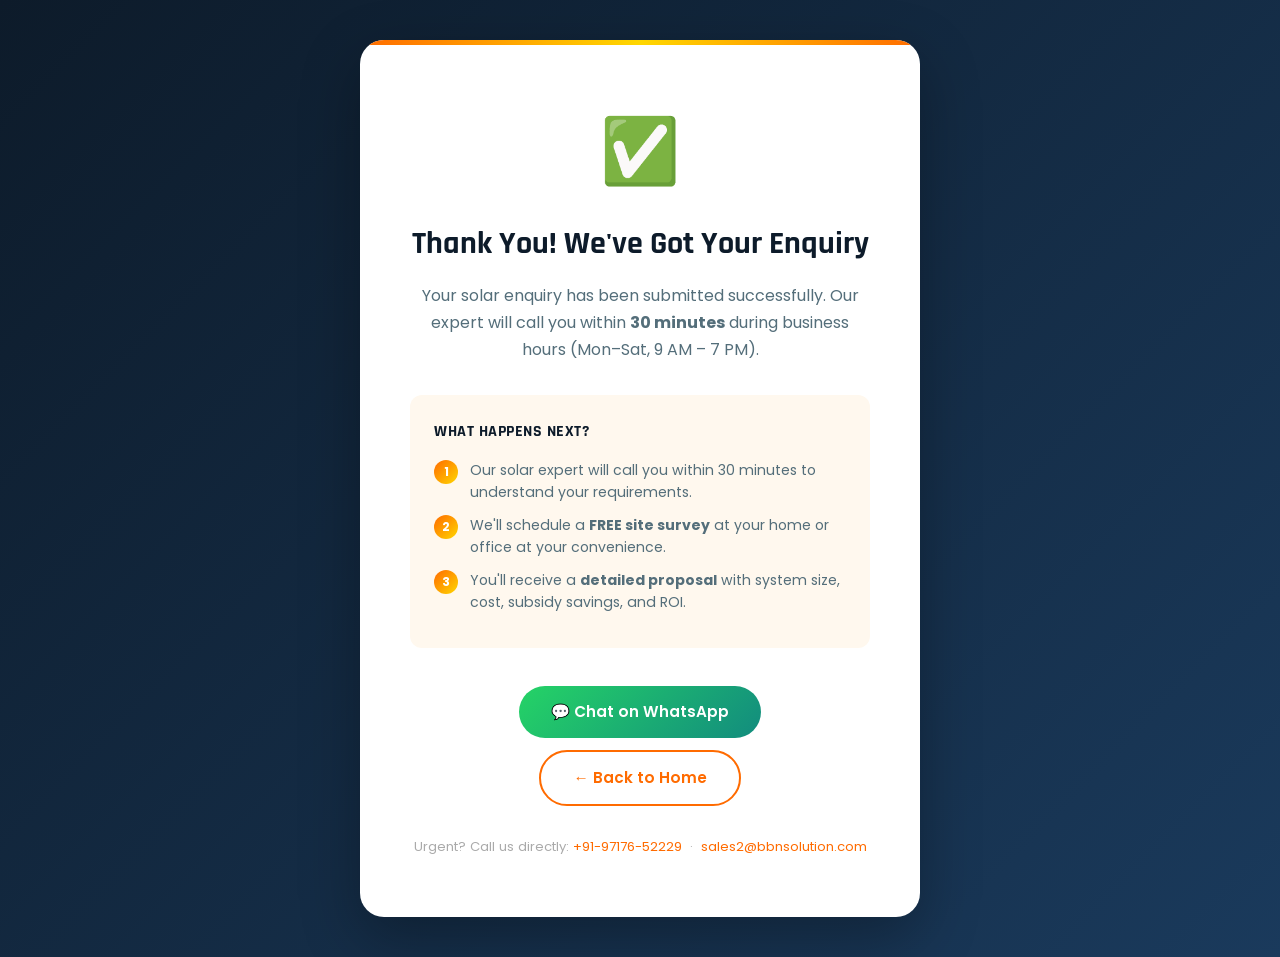
<file: thank-you.html>
<!DOCTYPE html>
<html lang="en">
<head>
  <meta charset="UTF-8" />
  <meta name="viewport" content="width=device-width, initial-scale=1.0" />
  <meta name="robots" content="noindex, nofollow" />
  <title>Thank You — BBN Solutions Solar</title>
  <link rel="icon" href="data:image/svg+xml,<svg xmlns=%22http://www.w3.org/2000/svg%22 viewBox=%220 0 100 100%22><text y=%22.9em%22 font-size=%2290%22>☀️</text></svg>" />
  <link rel="preconnect" href="https://fonts.googleapis.com" />
  <link rel="preconnect" href="https://fonts.gstatic.com" crossorigin />
  <link rel="stylesheet" href="style.css" />
  <style>
    body { min-height: 100vh; display: flex; flex-direction: column; background: linear-gradient(135deg, #0D1B2A 0%, #1a3a5c 100%); }
    .ty-wrap { flex: 1; display: flex; align-items: center; justify-content: center; padding: 40px 20px; }
    .ty-card { background: #fff; border-radius: 24px; padding: 60px 50px; max-width: 560px; width: 100%; text-align: center; box-shadow: 0 20px 60px rgba(0,0,0,0.3); position: relative; overflow: hidden; }
    .ty-card::before { content: ''; position: absolute; top: 0; left: 0; right: 0; height: 5px; background: linear-gradient(90deg, #FF6B00, #FFD700, #FF6B00); }
    .ty-icon { font-size: 4rem; margin-bottom: 16px; display: block; }
    .ty-title { font-family: 'Rajdhani', sans-serif; font-size: 2rem; font-weight: 700; color: #0D1B2A; margin-bottom: 12px; }
    .ty-sub { font-family: 'Poppins', sans-serif; font-size: 1rem; color: #546E7A; line-height: 1.7; margin-bottom: 32px; }
    .ty-steps { background: #FFF8EE; border-radius: 12px; padding: 24px; margin-bottom: 32px; text-align: left; }
    .ty-steps h4 { font-family: 'Rajdhani', sans-serif; font-size: 1rem; font-weight: 700; color: #0D1B2A; margin-bottom: 14px; text-transform: uppercase; letter-spacing: 0.5px; }
    .ty-step { display: flex; align-items: flex-start; gap: 12px; margin-bottom: 10px; font-family: 'Poppins', sans-serif; font-size: 0.88rem; color: #546E7A; }
    .ty-step-num { width: 24px; height: 24px; background: linear-gradient(135deg, #FF6B00, #FFD700); border-radius: 50%; display: flex; align-items: center; justify-content: center; color: #fff; font-size: 0.75rem; font-weight: 700; flex-shrink: 0; margin-top: 1px; }
    .ty-cta { font-family: 'Poppins', sans-serif; }
    .ty-wa { display: inline-flex; align-items: center; gap: 8px; padding: 14px 32px; background: linear-gradient(135deg, #25D366, #128C7E); color: #fff; border-radius: 50px; font-weight: 600; font-size: 0.95rem; text-decoration: none; transition: all 0.3s ease; margin: 6px; }
    .ty-wa:hover { transform: translateY(-2px); box-shadow: 0 6px 20px rgba(37,211,102,0.4); }
    .ty-back { display: inline-flex; align-items: center; gap: 8px; padding: 14px 32px; background: transparent; color: #FF6B00; border: 2px solid #FF6B00; border-radius: 50px; font-weight: 600; font-size: 0.95rem; text-decoration: none; transition: all 0.3s ease; margin: 6px; }
    .ty-back:hover { background: #FF6B00; color: #fff; transform: translateY(-2px); }
    .ty-contact { margin-top: 24px; font-family: 'Poppins', sans-serif; font-size: 0.82rem; color: #aaa; }
    .ty-contact a { color: #FF6B00; text-decoration: none; }
    @media (max-width: 480px) { .ty-card { padding: 40px 24px; } }
  </style>
</head>
<body>

<div class="ty-wrap">
  <div class="ty-card">
    <span class="ty-icon" aria-hidden="true">✅</span>
    <h1 class="ty-title">Thank You! We've Got Your Enquiry</h1>
    <p class="ty-sub">
      Your solar enquiry has been submitted successfully. Our expert will call you within
      <strong>30 minutes</strong> during business hours (Mon–Sat, 9 AM – 7 PM).
    </p>

    <div class="ty-steps">
      <h4>What Happens Next?</h4>
      <div class="ty-step">
        <div class="ty-step-num">1</div>
        <span>Our solar expert will call you within 30 minutes to understand your requirements.</span>
      </div>
      <div class="ty-step">
        <div class="ty-step-num">2</div>
        <span>We'll schedule a <strong>FREE site survey</strong> at your home or office at your convenience.</span>
      </div>
      <div class="ty-step">
        <div class="ty-step-num">3</div>
        <span>You'll receive a <strong>detailed proposal</strong> with system size, cost, subsidy savings, and ROI.</span>
      </div>
    </div>

    <div class="ty-cta">
      <a
        href="https://wa.me/919717652229?text=Hi%20BBN%20Solutions!%20I%20just%20submitted%20a%20solar%20enquiry.%20Please%20guide%20me%20further."
        target="_blank"
        rel="noopener noreferrer"
        class="ty-wa"
      >
        💬 Chat on WhatsApp
      </a>
      <a href="index.html" class="ty-back">← Back to Home</a>
    </div>

    <p class="ty-contact">
      Urgent? Call us directly: <a href="tel:+919717652229">+91-97176-52229</a>
      &nbsp;·&nbsp; <a href="mailto:sales2@bbnsolution.com">sales2@bbnsolution.com</a>
    </p>
  </div>
</div>

</body>
</html>
</file>
<file: style.css>
/* ============================================
   BBN SOLUTIONS - Solar Landing Page Styles
   ============================================ */

/* Google Fonts */
@import url('https://fonts.googleapis.com/css2?family=Poppins:wght@300;400;500;600;700;800;900&family=Rajdhani:wght@400;500;600;700&display=swap');

/* ---- CSS Variables ---- */
:root {
  --primary: #FF6B00;
  --primary-light: #FF8C38;
  --primary-dark: #E05A00;
  --secondary: #FFD700;
  --accent: #F4A200;
  --dark: #0D1B2A;
  --dark-2: #162032;
  --blue: #1565C0;
  --blue-light: #1976D2;
  --text: #2C3E50;
  --text-light: #546E7A;
  --white: #FFFFFF;
  --bg-light: #F8F9FA;
  --bg-solar: #FFF8EE;
  --border: #E0E0E0;
  --success: #4CAF50;
  --shadow: 0 4px 20px rgba(0, 0, 0, 0.12);
  --shadow-lg: 0 10px 40px rgba(0, 0, 0, 0.18);
  --radius: 12px;
  --radius-sm: 8px;
  --transition: all 0.3s ease;
}

/* ---- Reset & Base ---- */
*, *::before, *::after { box-sizing: border-box; margin: 0; padding: 0; }
html { scroll-behavior: smooth; font-size: 16px; }
body {
  font-family: 'Poppins', sans-serif;
  color: var(--text);
  background: var(--white);
  line-height: 1.6;
  overflow-x: hidden;
}
img { max-width: 100%; height: auto; display: block; }
a { text-decoration: none; color: inherit; }
ul { list-style: none; }
section { position: relative; }

/* ---- Utility ---- */
.container { max-width: 1200px; margin: 0 auto; padding: 0 20px; }
.section-pad { padding: 80px 0; }
.section-pad-sm { padding: 60px 0; }
.text-center { text-align: center; }
.text-white { color: var(--white); }
.d-flex { display: flex; }
.align-center { align-items: center; }
.justify-center { justify-content: center; }
.gap-1 { gap: 8px; }
.gap-2 { gap: 16px; }
.gap-3 { gap: 24px; }

/* ---- Buttons ---- */
.btn {
  display: inline-flex;
  align-items: center;
  gap: 8px;
  padding: 14px 32px;
  border-radius: 50px;
  font-family: 'Poppins', sans-serif;
  font-size: 1rem;
  font-weight: 600;
  cursor: pointer;
  border: none;
  transition: var(--transition);
  text-decoration: none;
}
.btn-primary {
  background: linear-gradient(135deg, var(--primary), var(--primary-dark));
  color: var(--white);
  box-shadow: 0 4px 15px rgba(255, 107, 0, 0.4);
}
.btn-primary:hover {
  background: linear-gradient(135deg, var(--primary-light), var(--primary));
  box-shadow: 0 6px 25px rgba(255, 107, 0, 0.5);
  transform: translateY(-2px);
}
.btn-secondary {
  background: transparent;
  color: var(--white);
  border: 2px solid rgba(255,255,255,0.7);
}
.btn-secondary:hover {
  background: rgba(255,255,255,0.1);
  border-color: var(--white);
  transform: translateY(-2px);
}
.btn-outline {
  background: transparent;
  color: var(--primary);
  border: 2px solid var(--primary);
}
.btn-outline:hover {
  background: var(--primary);
  color: var(--white);
}
.btn-lg { padding: 18px 40px; font-size: 1.1rem; }
.btn-full { width: 100%; justify-content: center; }

/* ---- Section Titles ---- */
.section-badge {
  display: inline-block;
  background: linear-gradient(135deg, rgba(255,107,0,0.12), rgba(255,215,0,0.12));
  color: var(--primary);
  border: 1px solid rgba(255,107,0,0.3);
  border-radius: 50px;
  padding: 6px 18px;
  font-size: 0.85rem;
  font-weight: 600;
  letter-spacing: 1px;
  text-transform: uppercase;
  margin-bottom: 14px;
}
.section-title {
  font-family: 'Rajdhani', sans-serif;
  font-size: clamp(1.8rem, 3.5vw, 2.8rem);
  font-weight: 700;
  color: var(--dark);
  line-height: 1.25;
  margin-bottom: 16px;
}
.section-title span { color: var(--primary); }
.section-subtitle {
  font-size: 1.05rem;
  color: var(--text-light);
  max-width: 600px;
  margin: 0 auto 48px;
  line-height: 1.7;
}

/* ---- Top Bar ---- */
.topbar {
  background: var(--dark);
  padding: 10px 0;
  font-size: 0.85rem;
  color: rgba(255,255,255,0.8);
}
.topbar .container {
  display: flex;
  justify-content: space-between;
  align-items: center;
  flex-wrap: wrap;
  gap: 8px;
}
.topbar-left, .topbar-right {
  display: flex;
  align-items: center;
  gap: 20px;
}
.topbar a { color: rgba(255,255,255,0.8); transition: var(--transition); }
.topbar a:hover { color: var(--secondary); }
.topbar .icon { font-size: 0.9rem; }

/* ---- Navbar ---- */
.navbar {
  position: sticky;
  top: 0;
  z-index: 1000;
  background: var(--white);
  box-shadow: 0 2px 20px rgba(0,0,0,0.1);
  transition: var(--transition);
}
.navbar.scrolled { box-shadow: 0 4px 30px rgba(0,0,0,0.15); }
.nav-inner {
  display: flex;
  align-items: center;
  justify-content: space-between;
  padding: 14px 0;
  gap: 20px;
}
.logo {
  display: flex;
  align-items: center;
  gap: 12px;
  flex-shrink: 0;
}
.logo-icon {
  width: 44px;
  height: 44px;
  background: linear-gradient(135deg, var(--primary), var(--secondary));
  border-radius: 10px;
  display: flex;
  align-items: center;
  justify-content: center;
  font-size: 1.4rem;
}
.logo-text { line-height: 1.1; }
.logo-text strong {
  display: block;
  font-family: 'Rajdhani', sans-serif;
  font-size: 1.3rem;
  font-weight: 700;
  color: var(--dark);
  letter-spacing: 1px;
}
.logo-text small {
  font-size: 0.7rem;
  color: var(--primary);
  font-weight: 600;
  letter-spacing: 1.5px;
  text-transform: uppercase;
}
.nav-links {
  display: flex;
  align-items: center;
  gap: 28px;
}
.nav-links a {
  font-size: 0.95rem;
  font-weight: 500;
  color: var(--text);
  transition: var(--transition);
  position: relative;
}
.nav-links a::after {
  content: '';
  position: absolute;
  bottom: -4px;
  left: 0;
  width: 0;
  height: 2px;
  background: var(--primary);
  transition: var(--transition);
}
.nav-links a:hover { color: var(--primary); }
.nav-links a:hover::after { width: 100%; }
.nav-cta { display: flex; align-items: center; gap: 12px; }
.nav-phone {
  display: flex;
  align-items: center;
  gap: 6px;
  color: var(--primary);
  font-weight: 600;
  font-size: 1rem;
}
.hamburger {
  display: none;
  flex-direction: column;
  gap: 5px;
  cursor: pointer;
  padding: 4px;
}
.hamburger span {
  display: block;
  width: 26px;
  height: 2.5px;
  background: var(--dark);
  border-radius: 2px;
  transition: var(--transition);
}
.hamburger.active span:nth-child(1) { transform: translateY(7.5px) rotate(45deg); }
.hamburger.active span:nth-child(2) { opacity: 0; }
.hamburger.active span:nth-child(3) { transform: translateY(-7.5px) rotate(-45deg); }

/* ---- Hero ---- */
.hero {
  min-height: 92vh;
  background: linear-gradient(135deg, var(--dark) 0%, var(--dark-2) 40%, #1a3a5c 100%);
  display: flex;
  align-items: center;
  overflow: hidden;
}
.hero::before {
  content: '';
  position: absolute;
  inset: 0;
  background: url("data:image/svg+xml,%3Csvg xmlns='http://www.w3.org/2000/svg' width='60' height='60' viewBox='0 0 60 60'%3E%3Cg fill='none' stroke='rgba(255,107,0,0.06)' stroke-width='1'%3E%3Cpath d='M30 0L0 30l30 30 30-30z'/%3E%3C/g%3E%3C/svg%3E") repeat;
}
.hero-grid { display: grid; grid-template-columns: 1fr 1fr; gap: 60px; align-items: center; position: relative; z-index: 1; padding: 80px 0 60px; }
.hero-badge {
  display: inline-flex;
  align-items: center;
  gap: 8px;
  background: rgba(255,215,0,0.12);
  border: 1px solid rgba(255,215,0,0.3);
  color: var(--secondary);
  border-radius: 50px;
  padding: 8px 18px;
  font-size: 0.85rem;
  font-weight: 600;
  margin-bottom: 20px;
  letter-spacing: 0.5px;
}
.hero-badge .pulse {
  width: 8px; height: 8px;
  background: var(--secondary);
  border-radius: 50%;
  animation: pulse 2s infinite;
}
@keyframes pulse {
  0%, 100% { opacity: 1; transform: scale(1); }
  50% { opacity: 0.5; transform: scale(1.3); }
}
.hero-title {
  font-family: 'Rajdhani', sans-serif;
  font-size: clamp(2.2rem, 4.5vw, 3.8rem);
  font-weight: 700;
  color: var(--white);
  line-height: 1.15;
  margin-bottom: 20px;
}
.hero-title .highlight {
  background: linear-gradient(135deg, var(--primary), var(--secondary));
  -webkit-background-clip: text;
  -webkit-text-fill-color: transparent;
  background-clip: text;
}
.hero-desc {
  font-size: 1.05rem;
  color: rgba(255,255,255,0.75);
  margin-bottom: 32px;
  line-height: 1.8;
}
.hero-stats {
  display: flex;
  gap: 32px;
  margin-bottom: 36px;
  flex-wrap: wrap;
}
.hero-stat { text-align: center; }
.hero-stat strong {
  display: block;
  font-family: 'Rajdhani', sans-serif;
  font-size: 2rem;
  font-weight: 700;
  color: var(--secondary);
  line-height: 1;
}
.hero-stat span { font-size: 0.8rem; color: rgba(255,255,255,0.6); text-transform: uppercase; letter-spacing: 1px; }
.hero-divider { width: 1px; background: rgba(255,255,255,0.15); align-self: stretch; }
.hero-actions { display: flex; gap: 16px; flex-wrap: wrap; }
.hero-trust { margin-top: 40px; display: flex; align-items: center; gap: 12px; flex-wrap: wrap; }
.trust-item { display: flex; align-items: center; gap: 6px; font-size: 0.85rem; color: rgba(255,255,255,0.6); }
.trust-item svg { width: 16px; height: 16px; fill: var(--success); }

/* Hero Right - Form Card */
.hero-form-card {
  background: var(--white);
  border-radius: 20px;
  padding: 40px;
  box-shadow: 0 20px 60px rgba(0,0,0,0.3);
  position: relative;
}
.hero-form-card::before {
  content: '';
  position: absolute;
  top: 0; left: 0; right: 0;
  height: 4px;
  background: linear-gradient(90deg, var(--primary), var(--secondary));
  border-radius: 20px 20px 0 0;
}
.form-card-title {
  font-family: 'Rajdhani', sans-serif;
  font-size: 1.5rem;
  font-weight: 700;
  color: var(--dark);
  margin-bottom: 6px;
}
.form-card-subtitle { font-size: 0.9rem; color: var(--text-light); margin-bottom: 24px; }
.form-offer {
  background: linear-gradient(135deg, rgba(255,107,0,0.08), rgba(255,215,0,0.08));
  border: 1px solid rgba(255,107,0,0.2);
  border-radius: var(--radius-sm);
  padding: 10px 16px;
  margin-bottom: 20px;
  font-size: 0.85rem;
  color: var(--primary-dark);
  font-weight: 500;
  display: flex;
  align-items: center;
  gap: 8px;
}

/* ---- Forms ---- */
.form-group { margin-bottom: 16px; }
.form-label {
  display: block;
  font-size: 0.85rem;
  font-weight: 600;
  color: var(--text);
  margin-bottom: 6px;
}
.form-label span { color: var(--primary); }
.form-control {
  width: 100%;
  padding: 12px 16px;
  border: 1.5px solid var(--border);
  border-radius: var(--radius-sm);
  font-family: 'Poppins', sans-serif;
  font-size: 0.9rem;
  color: var(--text);
  background: var(--white);
  transition: var(--transition);
  outline: none;
}
.form-control:focus {
  border-color: var(--primary);
  box-shadow: 0 0 0 3px rgba(255,107,0,0.1);
}
.form-control::placeholder { color: #aaa; }
select.form-control { cursor: pointer; appearance: none; background-image: url("data:image/svg+xml,%3Csvg xmlns='http://www.w3.org/2000/svg' width='14' height='8' viewBox='0 0 14 8'%3E%3Cpath d='M1 1l6 6 6-6' stroke='%23FF6B00' stroke-width='1.5' fill='none' stroke-linecap='round'/%3E%3C/svg%3E"); background-repeat: no-repeat; background-position: right 14px center; padding-right: 40px; }
textarea.form-control { resize: vertical; min-height: 80px; }
.form-row { display: grid; grid-template-columns: 1fr 1fr; gap: 12px; }
.form-note { font-size: 0.78rem; color: var(--text-light); text-align: center; margin-top: 10px; }
.form-note a { color: var(--primary); }

/* ---- Stats Bar ---- */
.stats-bar {
  background: linear-gradient(135deg, var(--primary), var(--accent));
  padding: 28px 0;
}
.stats-grid {
  display: grid;
  grid-template-columns: repeat(4, 1fr);
  gap: 20px;
  text-align: center;
}
.stat-item { color: var(--white); }
.stat-number {
  font-family: 'Rajdhani', sans-serif;
  font-size: 2.4rem;
  font-weight: 700;
  line-height: 1;
  margin-bottom: 4px;
}
.stat-label { font-size: 0.85rem; opacity: 0.85; font-weight: 500; }

/* ---- Services ---- */
.services { background: var(--bg-light); }
.services-grid { display: grid; grid-template-columns: repeat(3, 1fr); gap: 28px; }
.service-card {
  background: var(--white);
  border-radius: var(--radius);
  padding: 36px 28px;
  box-shadow: var(--shadow);
  transition: var(--transition);
  border: 1px solid transparent;
  position: relative;
  overflow: hidden;
}
.service-card::after {
  content: '';
  position: absolute;
  bottom: 0; left: 0; right: 0;
  height: 3px;
  background: linear-gradient(90deg, var(--primary), var(--secondary));
  transform: scaleX(0);
  transition: var(--transition);
}
.service-card:hover {
  transform: translateY(-6px);
  box-shadow: var(--shadow-lg);
  border-color: rgba(255,107,0,0.15);
}
.service-card:hover::after { transform: scaleX(1); }
.service-icon {
  width: 64px; height: 64px;
  background: linear-gradient(135deg, rgba(255,107,0,0.1), rgba(255,215,0,0.1));
  border-radius: 16px;
  display: flex;
  align-items: center;
  justify-content: center;
  font-size: 2rem;
  margin-bottom: 20px;
  transition: var(--transition);
}
.service-card:hover .service-icon {
  background: linear-gradient(135deg, var(--primary), var(--secondary));
  transform: rotate(5deg) scale(1.05);
}
.service-card h3 {
  font-family: 'Rajdhani', sans-serif;
  font-size: 1.3rem;
  font-weight: 700;
  color: var(--dark);
  margin-bottom: 10px;
}
.service-card p { font-size: 0.9rem; color: var(--text-light); line-height: 1.7; margin-bottom: 16px; }
.service-features { margin-top: 16px; }
.service-features li {
  display: flex;
  align-items: center;
  gap: 8px;
  font-size: 0.85rem;
  color: var(--text-light);
  padding: 4px 0;
}
.service-features li::before {
  content: '✓';
  color: var(--success);
  font-weight: 700;
  font-size: 0.9rem;
}

/* ---- Why Choose ---- */
.why-choose { background: var(--dark); }
.why-grid { display: grid; grid-template-columns: 1fr 1fr; gap: 64px; align-items: center; }
.why-content .section-title { color: var(--white); }
.why-content .section-badge { background: rgba(255,107,0,0.15); border-color: rgba(255,107,0,0.3); }
.why-content p { color: rgba(255,255,255,0.7); font-size: 1rem; line-height: 1.8; margin-bottom: 32px; }
.why-list { display: flex; flex-direction: column; gap: 20px; }
.why-item {
  display: flex;
  gap: 16px;
  align-items: flex-start;
}
.why-num {
  width: 44px; height: 44px;
  background: linear-gradient(135deg, var(--primary), var(--accent));
  border-radius: 10px;
  display: flex;
  align-items: center;
  justify-content: center;
  font-family: 'Rajdhani', sans-serif;
  font-size: 1.1rem;
  font-weight: 700;
  color: var(--white);
  flex-shrink: 0;
}
.why-text h4 { font-size: 1rem; font-weight: 600; color: var(--white); margin-bottom: 4px; }
.why-text p { font-size: 0.88rem; color: rgba(255,255,255,0.6); margin: 0; line-height: 1.6; }

/* Solar Visual */
.solar-visual {
  position: relative;
  display: flex;
  align-items: center;
  justify-content: center;
}
.solar-circle {
  width: 340px; height: 340px;
  border-radius: 50%;
  background: radial-gradient(circle at 40% 40%, rgba(255,215,0,0.15), rgba(255,107,0,0.05));
  border: 1px solid rgba(255,107,0,0.2);
  display: flex;
  align-items: center;
  justify-content: center;
  position: relative;
}
.solar-circle::before {
  content: '';
  position: absolute;
  inset: 20px;
  border-radius: 50%;
  border: 1px dashed rgba(255,215,0,0.25);
  animation: spin 30s linear infinite;
}
@keyframes spin { from { transform: rotate(0deg); } to { transform: rotate(360deg); } }
.solar-inner {
  width: 200px; height: 200px;
  background: linear-gradient(135deg, var(--primary), var(--secondary));
  border-radius: 24px;
  display: flex;
  flex-direction: column;
  align-items: center;
  justify-content: center;
  gap: 8px;
  box-shadow: 0 0 60px rgba(255,107,0,0.3);
  font-size: 4rem;
}
.solar-inner span { font-family: 'Rajdhani', sans-serif; font-size: 1rem; font-weight: 700; color: var(--white); letter-spacing: 1px; }
.solar-badges {
  position: absolute;
  top: 0; right: -20px;
  display: flex;
  flex-direction: column;
  gap: 12px;
}
.sol-badge {
  background: var(--dark-2);
  border: 1px solid rgba(255,107,0,0.3);
  border-radius: 10px;
  padding: 10px 14px;
  font-size: 0.8rem;
  color: var(--white);
  display: flex;
  align-items: center;
  gap: 8px;
}
.sol-badge .dot {
  width: 8px; height: 8px;
  border-radius: 50%;
  background: var(--success);
}

/* ---- How It Works ---- */
.how-it-works { background: var(--bg-solar); }
.steps-grid { display: grid; grid-template-columns: repeat(4, 1fr); gap: 24px; position: relative; }
.steps-grid::before {
  content: '';
  position: absolute;
  top: 40px; left: 10%; right: 10%;
  height: 2px;
  background: linear-gradient(90deg, var(--primary), var(--secondary), var(--primary));
  z-index: 0;
}
.step-card {
  background: var(--white);
  border-radius: var(--radius);
  padding: 28px 24px;
  text-align: center;
  box-shadow: var(--shadow);
  position: relative;
  z-index: 1;
  transition: var(--transition);
}
.step-card:hover { transform: translateY(-4px); box-shadow: var(--shadow-lg); }
.step-num {
  width: 56px; height: 56px;
  background: linear-gradient(135deg, var(--primary), var(--secondary));
  border-radius: 50%;
  display: flex;
  align-items: center;
  justify-content: center;
  font-family: 'Rajdhani', sans-serif;
  font-size: 1.4rem;
  font-weight: 700;
  color: var(--white);
  margin: 0 auto 16px;
  border: 4px solid var(--white);
  box-shadow: 0 4px 15px rgba(255,107,0,0.3);
}
.step-card h4 { font-family: 'Rajdhani', sans-serif; font-size: 1.1rem; font-weight: 700; color: var(--dark); margin-bottom: 8px; }
.step-card p { font-size: 0.85rem; color: var(--text-light); line-height: 1.6; }

/* ---- Service Areas ---- */
.service-areas { background: var(--white); }
.areas-intro { max-width: 640px; margin: 0 auto 48px; text-align: center; }
.areas-grid { display: grid; grid-template-columns: repeat(4, 1fr); gap: 24px; margin-bottom: 48px; }
.area-card {
  border-radius: var(--radius);
  overflow: hidden;
  box-shadow: var(--shadow);
  transition: var(--transition);
  cursor: pointer;
}
.area-card:hover { transform: translateY(-6px); box-shadow: var(--shadow-lg); }
.area-header {
  background: linear-gradient(135deg, var(--dark), var(--dark-2));
  padding: 24px 20px;
  text-align: center;
  position: relative;
  overflow: hidden;
}
.area-header::before {
  content: '';
  position: absolute;
  bottom: -20px; right: -20px;
  width: 80px; height: 80px;
  border-radius: 50%;
  background: rgba(255,107,0,0.1);
}
.area-icon { font-size: 2.2rem; margin-bottom: 8px; }
.area-name {
  font-family: 'Rajdhani', sans-serif;
  font-size: 1.3rem;
  font-weight: 700;
  color: var(--white);
}
.area-state { font-size: 0.75rem; color: rgba(255,255,255,0.5); text-transform: uppercase; letter-spacing: 1px; }
.area-body { background: var(--bg-light); padding: 20px; }
.area-features { display: flex; flex-direction: column; gap: 8px; }
.area-feature {
  display: flex;
  align-items: center;
  gap: 8px;
  font-size: 0.82rem;
  color: var(--text-light);
}
.area-feature::before { content: '→'; color: var(--primary); font-weight: 700; }
.areas-cta { text-align: center; margin-top: 16px; }

/* ---- Testimonials ---- */
.testimonials { background: var(--bg-light); }
.testimonials-grid { display: grid; grid-template-columns: repeat(3, 1fr); gap: 28px; }
.testimonial-card {
  background: var(--white);
  border-radius: var(--radius);
  padding: 32px 28px;
  box-shadow: var(--shadow);
  position: relative;
  transition: var(--transition);
}
.testimonial-card:hover { transform: translateY(-4px); box-shadow: var(--shadow-lg); }
.testimonial-card::before {
  content: '"';
  position: absolute;
  top: 20px; right: 24px;
  font-size: 5rem;
  line-height: 1;
  color: rgba(255,107,0,0.1);
  font-family: Georgia, serif;
  font-weight: 700;
}
.stars { color: var(--secondary); font-size: 1rem; margin-bottom: 14px; letter-spacing: 2px; }
.testimonial-card p { font-size: 0.92rem; color: var(--text-light); line-height: 1.75; margin-bottom: 20px; font-style: italic; }
.reviewer { display: flex; align-items: center; gap: 12px; }
.reviewer-avatar {
  width: 46px; height: 46px;
  border-radius: 50%;
  background: linear-gradient(135deg, var(--primary), var(--secondary));
  display: flex;
  align-items: center;
  justify-content: center;
  font-family: 'Rajdhani', sans-serif;
  font-size: 1.1rem;
  font-weight: 700;
  color: var(--white);
}
.reviewer-info strong { display: block; font-size: 0.9rem; color: var(--dark); font-weight: 600; }
.reviewer-info small { font-size: 0.78rem; color: var(--text-light); }

/* ---- Products ---- */
.products { background: var(--white); }
.products-grid { display: grid; grid-template-columns: repeat(3, 1fr); gap: 28px; }
.product-card {
  border-radius: var(--radius);
  overflow: hidden;
  box-shadow: var(--shadow);
  transition: var(--transition);
  border: 1px solid var(--border);
}
.product-card:hover { transform: translateY(-6px); box-shadow: var(--shadow-lg); }
.product-top {
  background: linear-gradient(135deg, var(--dark) 0%, #1a3a5c 100%);
  padding: 36px 28px;
  text-align: center;
  position: relative;
  overflow: hidden;
}
.product-top::after {
  content: '';
  position: absolute;
  bottom: 0; left: 0; right: 0;
  height: 3px;
  background: linear-gradient(90deg, var(--primary), var(--secondary));
}
.product-emoji { font-size: 3rem; margin-bottom: 12px; }
.product-top h3 { font-family: 'Rajdhani', sans-serif; font-size: 1.2rem; font-weight: 700; color: var(--white); }
.product-tag {
  display: inline-block;
  background: rgba(255,107,0,0.2);
  color: var(--secondary);
  border-radius: 50px;
  padding: 3px 12px;
  font-size: 0.75rem;
  font-weight: 600;
  margin-top: 8px;
}
.product-body { padding: 24px; background: var(--bg-light); }
.product-body p { font-size: 0.88rem; color: var(--text-light); line-height: 1.7; margin-bottom: 16px; }
.product-specs { display: flex; flex-direction: column; gap: 6px; }
.spec-row {
  display: flex;
  justify-content: space-between;
  font-size: 0.82rem;
  padding: 6px 0;
  border-bottom: 1px dashed var(--border);
}
.spec-row span:first-child { color: var(--text-light); }
.spec-row span:last-child { color: var(--dark); font-weight: 600; }

/* ---- FAQ ---- */
.faq { background: var(--bg-solar); }
.faq-grid { display: grid; grid-template-columns: 1fr 1fr; gap: 28px; }
.faq-item {
  background: var(--white);
  border-radius: var(--radius);
  overflow: hidden;
  box-shadow: var(--shadow);
  border: 1px solid transparent;
  transition: var(--transition);
}
.faq-item.active { border-color: rgba(255,107,0,0.2); }
.faq-q {
  padding: 20px 24px;
  display: flex;
  justify-content: space-between;
  align-items: center;
  cursor: pointer;
  gap: 12px;
  user-select: none;
}
.faq-q h4 { font-size: 0.95rem; font-weight: 600; color: var(--dark); line-height: 1.4; flex: 1; }
.faq-toggle {
  width: 30px; height: 30px;
  background: linear-gradient(135deg, var(--primary), var(--accent));
  border-radius: 50%;
  display: flex;
  align-items: center;
  justify-content: center;
  color: var(--white);
  font-size: 1.2rem;
  font-weight: 300;
  flex-shrink: 0;
  transition: var(--transition);
  line-height: 1;
}
.faq-item.active .faq-toggle { transform: rotate(45deg); }
.faq-a {
  padding: 0 24px;
  max-height: 0;
  overflow: hidden;
  transition: max-height 0.35s ease, padding 0.35s ease;
}
.faq-item.active .faq-a { max-height: 300px; padding: 0 24px 20px; }
.faq-a p { font-size: 0.9rem; color: var(--text-light); line-height: 1.75; }

/* ---- Contact / Lead Form ---- */
.contact { background: linear-gradient(135deg, var(--dark), var(--dark-2)); }
.contact-grid { display: grid; grid-template-columns: 1fr 1.4fr; gap: 64px; align-items: start; }
.contact-info .section-title { color: var(--white); }
.contact-info .section-badge { background: rgba(255,107,0,0.15); border-color: rgba(255,107,0,0.3); }
.contact-info > p { color: rgba(255,255,255,0.7); font-size: 0.95rem; line-height: 1.8; margin-bottom: 36px; }
.contact-details { display: flex; flex-direction: column; gap: 20px; }
.contact-item { display: flex; gap: 14px; align-items: flex-start; }
.contact-item-icon {
  width: 46px; height: 46px;
  background: rgba(255,107,0,0.12);
  border: 1px solid rgba(255,107,0,0.25);
  border-radius: 10px;
  display: flex; align-items: center; justify-content: center;
  font-size: 1.2rem;
  flex-shrink: 0;
}
.contact-item-text strong { display: block; font-size: 0.9rem; color: var(--white); font-weight: 600; margin-bottom: 3px; }
.contact-item-text span, .contact-item-text a { font-size: 0.88rem; color: rgba(255,255,255,0.65); }
.contact-item-text a:hover { color: var(--secondary); }

.contact-form-card {
  background: var(--white);
  border-radius: 20px;
  padding: 44px;
  box-shadow: 0 20px 60px rgba(0,0,0,0.3);
  position: relative;
}
.contact-form-card::before {
  content: '';
  position: absolute;
  top: 0; left: 0; right: 0;
  height: 4px;
  background: linear-gradient(90deg, var(--primary), var(--secondary), var(--primary));
  border-radius: 20px 20px 0 0;
}
.contact-form-title {
  font-family: 'Rajdhani', sans-serif;
  font-size: 1.6rem;
  font-weight: 700;
  color: var(--dark);
  margin-bottom: 6px;
}
.contact-form-sub { font-size: 0.9rem; color: var(--text-light); margin-bottom: 28px; }
.success-msg {
  display: none;
  text-align: center;
  padding: 40px 20px;
}
.success-msg .check-icon {
  width: 70px; height: 70px;
  background: linear-gradient(135deg, var(--success), #66BB6A);
  border-radius: 50%;
  display: flex; align-items: center; justify-content: center;
  font-size: 2rem;
  margin: 0 auto 20px;
  color: var(--white);
}
.success-msg h3 { font-family: 'Rajdhani', sans-serif; font-size: 1.5rem; font-weight: 700; color: var(--dark); margin-bottom: 10px; }
.success-msg p { color: var(--text-light); font-size: 0.92rem; }

/* ---- CTA Banner ---- */
.cta-banner {
  background: linear-gradient(135deg, var(--primary), var(--accent), var(--secondary));
  padding: 70px 0;
  text-align: center;
  position: relative;
  overflow: hidden;
}
.cta-banner::before {
  content: '☀️';
  position: absolute;
  font-size: 200px;
  opacity: 0.05;
  top: -20px; left: -40px;
}
.cta-banner::after {
  content: '🌿';
  position: absolute;
  font-size: 200px;
  opacity: 0.05;
  bottom: -40px; right: -20px;
}
.cta-banner h2 {
  font-family: 'Rajdhani', sans-serif;
  font-size: clamp(1.8rem, 3.5vw, 2.8rem);
  font-weight: 700;
  color: var(--white);
  margin-bottom: 14px;
}
.cta-banner p { font-size: 1.05rem; color: rgba(255,255,255,0.88); margin-bottom: 32px; max-width: 560px; margin-left: auto; margin-right: auto; }
.cta-banner .btn-cta {
  background: var(--white);
  color: var(--primary);
  font-weight: 700;
  padding: 16px 40px;
  border-radius: 50px;
  font-size: 1rem;
  display: inline-flex;
  align-items: center;
  gap: 8px;
  box-shadow: 0 4px 20px rgba(0,0,0,0.2);
  transition: var(--transition);
  margin: 6px;
}
.cta-banner .btn-cta:hover { transform: translateY(-3px); box-shadow: 0 8px 30px rgba(0,0,0,0.25); }
.cta-banner .btn-cta-outline {
  background: transparent;
  color: var(--white);
  border: 2px solid rgba(255,255,255,0.7);
  font-weight: 700;
  padding: 14px 36px;
  border-radius: 50px;
  font-size: 1rem;
  display: inline-flex;
  align-items: center;
  gap: 8px;
  transition: var(--transition);
  margin: 6px;
}
.cta-banner .btn-cta-outline:hover { background: rgba(255,255,255,0.1); border-color: var(--white); transform: translateY(-3px); }

/* ---- Footer ---- */
.footer { background: #070F1A; padding: 64px 0 0; }
.footer-grid { display: grid; grid-template-columns: 1.8fr 1fr 1fr 1.2fr; gap: 48px; margin-bottom: 48px; }
.footer-brand p { font-size: 0.88rem; color: rgba(255,255,255,0.55); line-height: 1.8; margin: 16px 0 24px; max-width: 280px; }
.footer-socials { display: flex; gap: 10px; }
.social-btn {
  width: 36px; height: 36px;
  border-radius: 8px;
  background: rgba(255,255,255,0.07);
  border: 1px solid rgba(255,255,255,0.12);
  display: flex;
  align-items: center;
  justify-content: center;
  font-size: 0.9rem;
  color: rgba(255,255,255,0.6);
  transition: var(--transition);
  cursor: pointer;
}
.social-btn:hover { background: var(--primary); border-color: var(--primary); color: var(--white); transform: translateY(-2px); }
.footer-col h4 {
  font-family: 'Rajdhani', sans-serif;
  font-size: 1rem;
  font-weight: 700;
  color: var(--white);
  margin-bottom: 18px;
  letter-spacing: 0.5px;
  text-transform: uppercase;
}
.footer-col ul { display: flex; flex-direction: column; gap: 10px; }
.footer-col ul li a {
  font-size: 0.85rem;
  color: rgba(255,255,255,0.5);
  transition: var(--transition);
  display: flex;
  align-items: center;
  gap: 6px;
}
.footer-col ul li a:hover { color: var(--secondary); padding-left: 4px; }
.footer-newsletter h4 {
  font-family: 'Rajdhani', sans-serif;
  font-size: 1rem;
  font-weight: 700;
  color: var(--white);
  margin-bottom: 10px;
  text-transform: uppercase;
}
.footer-newsletter p { font-size: 0.85rem; color: rgba(255,255,255,0.5); margin-bottom: 14px; line-height: 1.6; }
.newsletter-form { display: flex; gap: 8px; }
.newsletter-form input {
  flex: 1;
  padding: 10px 14px;
  background: rgba(255,255,255,0.06);
  border: 1px solid rgba(255,255,255,0.12);
  border-radius: 8px;
  color: var(--white);
  font-size: 0.85rem;
  font-family: 'Poppins', sans-serif;
  outline: none;
}
.newsletter-form input::placeholder { color: rgba(255,255,255,0.35); }
.newsletter-form input:focus { border-color: var(--primary); }
.newsletter-form button {
  padding: 10px 16px;
  background: linear-gradient(135deg, var(--primary), var(--accent));
  border: none;
  border-radius: 8px;
  color: var(--white);
  cursor: pointer;
  font-size: 0.9rem;
  transition: var(--transition);
}
.newsletter-form button:hover { transform: translateY(-2px); }
.footer-bottom {
  border-top: 1px solid rgba(255,255,255,0.07);
  padding: 20px 0;
  display: flex;
  justify-content: space-between;
  align-items: center;
  flex-wrap: wrap;
  gap: 12px;
}
.footer-bottom p { font-size: 0.82rem; color: rgba(255,255,255,0.4); }
.footer-bottom a { color: rgba(255,255,255,0.5); transition: var(--transition); }
.footer-bottom a:hover { color: var(--secondary); }
.footer-legal { display: flex; gap: 20px; }

/* ---- Floating CTA ---- */
.floating-cta {
  position: fixed;
  bottom: 28px;
  right: 28px;
  z-index: 999;
  display: flex;
  flex-direction: column;
  gap: 10px;
  align-items: flex-end;
}
.float-btn {
  width: 56px; height: 56px;
  border-radius: 50%;
  display: flex;
  align-items: center;
  justify-content: center;
  font-size: 1.5rem;
  box-shadow: 0 4px 20px rgba(0,0,0,0.3);
  cursor: pointer;
  transition: var(--transition);
  border: none;
  text-decoration: none;
}
.float-btn:hover { transform: scale(1.1); }
.float-call { background: linear-gradient(135deg, #25D366, #128C7E); color: var(--white); }
.float-form { background: linear-gradient(135deg, var(--primary), var(--accent)); color: var(--white); }

/* ---- Ribbon ---- */
.ribbon {
  position: absolute;
  top: 16px; right: -8px;
  background: linear-gradient(135deg, var(--primary), var(--accent));
  color: var(--white);
  font-size: 0.7rem;
  font-weight: 700;
  padding: 4px 16px 4px 10px;
  border-radius: 4px 0 0 4px;
  letter-spacing: 0.5px;
  text-transform: uppercase;
}
.ribbon::after {
  content: '';
  position: absolute;
  right: 0; bottom: -6px;
  border-left: 8px solid var(--primary-dark);
  border-bottom: 6px solid transparent;
}

/* ---- Animations ---- */
.fade-in {
  opacity: 0;
  transform: translateY(24px);
  transition: opacity 0.6s ease, transform 0.6s ease;
}
.fade-in.visible { opacity: 1; transform: translateY(0); }
.slide-left {
  opacity: 0;
  transform: translateX(-30px);
  transition: opacity 0.6s ease, transform 0.6s ease;
}
.slide-left.visible { opacity: 1; transform: translateX(0); }
.slide-right {
  opacity: 0;
  transform: translateX(30px);
  transition: opacity 0.6s ease, transform 0.6s ease;
}
.slide-right.visible { opacity: 1; transform: translateX(0); }

/* ---- Loader overlay ---- */
.form-overlay {
  display: none;
  position: absolute;
  inset: 0;
  background: rgba(255,255,255,0.9);
  border-radius: 20px;
  align-items: center;
  justify-content: center;
  flex-direction: column;
  gap: 12px;
  z-index: 10;
}
.form-overlay.show { display: flex; }
.spinner {
  width: 46px; height: 46px;
  border: 4px solid rgba(255,107,0,0.15);
  border-top-color: var(--primary);
  border-radius: 50%;
  animation: spin 0.8s linear infinite;
}

/* ---- Responsive ---- */
@media (max-width: 1024px) {
  .services-grid { grid-template-columns: repeat(2, 1fr); }
  .products-grid { grid-template-columns: repeat(2, 1fr); }
  .footer-grid { grid-template-columns: 1fr 1fr; }
  .steps-grid { grid-template-columns: repeat(2, 1fr); }
  .steps-grid::before { display: none; }
}
@media (max-width: 900px) {
  .hero-grid { grid-template-columns: 1fr; gap: 40px; }
  .hero-form-card { max-width: 520px; margin: 0 auto; }
  .why-grid { grid-template-columns: 1fr; gap: 48px; }
  .solar-circle { width: 260px; height: 260px; }
  .solar-inner { width: 160px; height: 160px; font-size: 3rem; }
  .contact-grid { grid-template-columns: 1fr; gap: 48px; }
  .areas-grid { grid-template-columns: repeat(2, 1fr); }
  .stats-grid { grid-template-columns: repeat(2, 1fr); gap: 24px; }
  .faq-grid { grid-template-columns: 1fr; }
}
@media (max-width: 768px) {
  .topbar { display: none; }
  .nav-links { display: none; flex-direction: column; position: fixed; top: 0; left: 0; right: 0; bottom: 0; background: var(--white); padding: 80px 24px 24px; gap: 4px; z-index: 999; overflow-y: auto; }
  .nav-links.open { display: flex; }
  .nav-links a { font-size: 1.1rem; padding: 12px 0; border-bottom: 1px solid var(--border); width: 100%; }
  .nav-cta .btn { display: none; }
  .hamburger { display: flex; }
  .hero { min-height: auto; padding: 40px 0; }
  .hero-grid { padding: 0; }
  .hero-stats { gap: 20px; }
  .hero-actions { flex-direction: column; }
  .hero-actions .btn { width: 100%; justify-content: center; }
  .services-grid { grid-template-columns: 1fr; }
  .testimonials-grid { grid-template-columns: 1fr; }
  .areas-grid { grid-template-columns: 1fr 1fr; }
  .footer-grid { grid-template-columns: 1fr; }
  .contact-form-card { padding: 28px 20px; }
  .hero-form-card { padding: 28px 20px; }
  .form-row { grid-template-columns: 1fr; }
  .section-pad { padding: 60px 0; }
}
@media (max-width: 480px) {
  .areas-grid { grid-template-columns: 1fr; }
  .stats-grid { grid-template-columns: 1fr 1fr; }
  .footer-bottom { flex-direction: column; text-align: center; }
}
</file>
